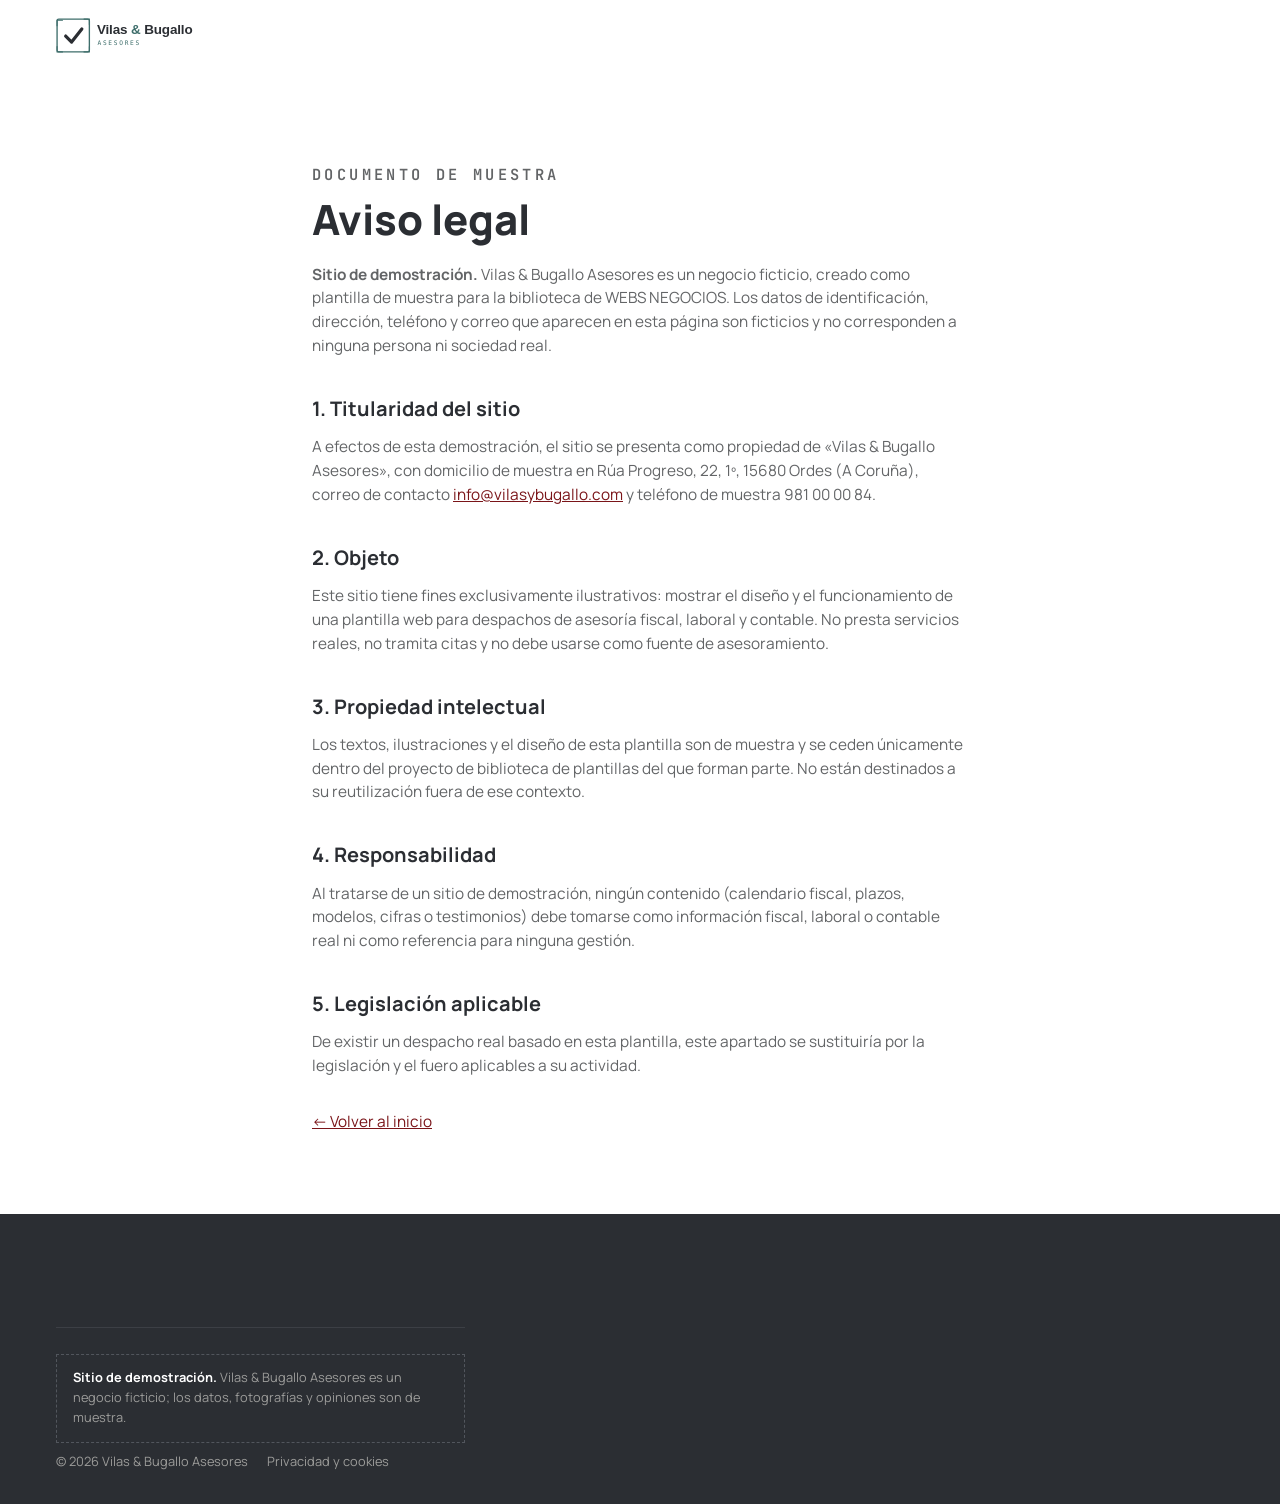
<file: aviso-legal.html>
<!DOCTYPE html>
<!-- Sitio de demostración. Vilas & Bugallo Asesores es un negocio ficticio. -->
<html lang="es">
<head>
<meta charset="UTF-8">
<meta name="viewport" content="width=device-width, initial-scale=1">
<title>Aviso legal — Vilas & Bugallo Asesores</title>
<meta name="robots" content="noindex, nofollow">
<link rel="icon" href="assets/img/favicon.svg" type="image/svg+xml">
<link rel="stylesheet" href="css/style.css">
</head>
<body>
<header class="cabecera">
  <div class="contenedor">
    <a href="index.html" class="marca"><img src="assets/img/logo.svg" width="342" height="66" alt="Vilas & Bugallo Asesores"></a>
  </div>
</header>
<main class="legal-main">
  <div class="contenedor">
    <p class="etiqueta-mono">Documento de muestra</p>
    <h1>Aviso legal</h1>
    <p><strong>Sitio de demostración.</strong> Vilas &amp; Bugallo Asesores es un negocio ficticio, creado como plantilla de muestra para la biblioteca de WEBS NEGOCIOS. Los datos de identificación, dirección, teléfono y correo que aparecen en esta página son ficticios y no corresponden a ninguna persona ni sociedad real.</p>

    <h2>1. Titularidad del sitio</h2>
    <p>A efectos de esta demostración, el sitio se presenta como propiedad de «Vilas &amp; Bugallo Asesores», con domicilio de muestra en Rúa Progreso, 22, 1º, 15680 Ordes (A Coruña), correo de contacto <a href="mailto:info@vilasybugallo.com">info@vilasybugallo.com</a> y teléfono de muestra 981 00 00 84.</p>

    <h2>2. Objeto</h2>
    <p>Este sitio tiene fines exclusivamente ilustrativos: mostrar el diseño y el funcionamiento de una plantilla web para despachos de asesoría fiscal, laboral y contable. No presta servicios reales, no tramita citas y no debe usarse como fuente de asesoramiento.</p>

    <h2>3. Propiedad intelectual</h2>
    <p>Los textos, ilustraciones y el diseño de esta plantilla son de muestra y se ceden únicamente dentro del proyecto de biblioteca de plantillas del que forman parte. No están destinados a su reutilización fuera de ese contexto.</p>

    <h2>4. Responsabilidad</h2>
    <p>Al tratarse de un sitio de demostración, ningún contenido (calendario fiscal, plazos, modelos, cifras o testimonios) debe tomarse como información fiscal, laboral o contable real ni como referencia para ninguna gestión.</p>

    <h2>5. Legislación aplicable</h2>
    <p>De existir un despacho real basado en esta plantilla, este apartado se sustituiría por la legislación y el fuero aplicables a su actividad.</p>

    <p style="margin-top:2rem;"><a href="index.html">← Volver al inicio</a></p>
  </div>
</main>
<footer class="pie">
  <div class="contenedor">
    <div class="pie-legal" style="width:100%;">
      <div class="pie-demo"><strong>Sitio de demostración.</strong> Vilas &amp; Bugallo Asesores es un negocio ficticio; los datos, fotografías y opiniones son de muestra.</div>
      <div class="pie-enlaces-legales">
        <span>© <span data-anio>2026</span> Vilas &amp; Bugallo Asesores</span>
        <a href="privacidad.html">Privacidad y cookies</a>
      </div>
    </div>
  </div>
</footer>
<script>document.querySelectorAll('[data-anio]').forEach(function(e){e.textContent=new Date().getFullYear();});</script>
</body>
</html>
</file>
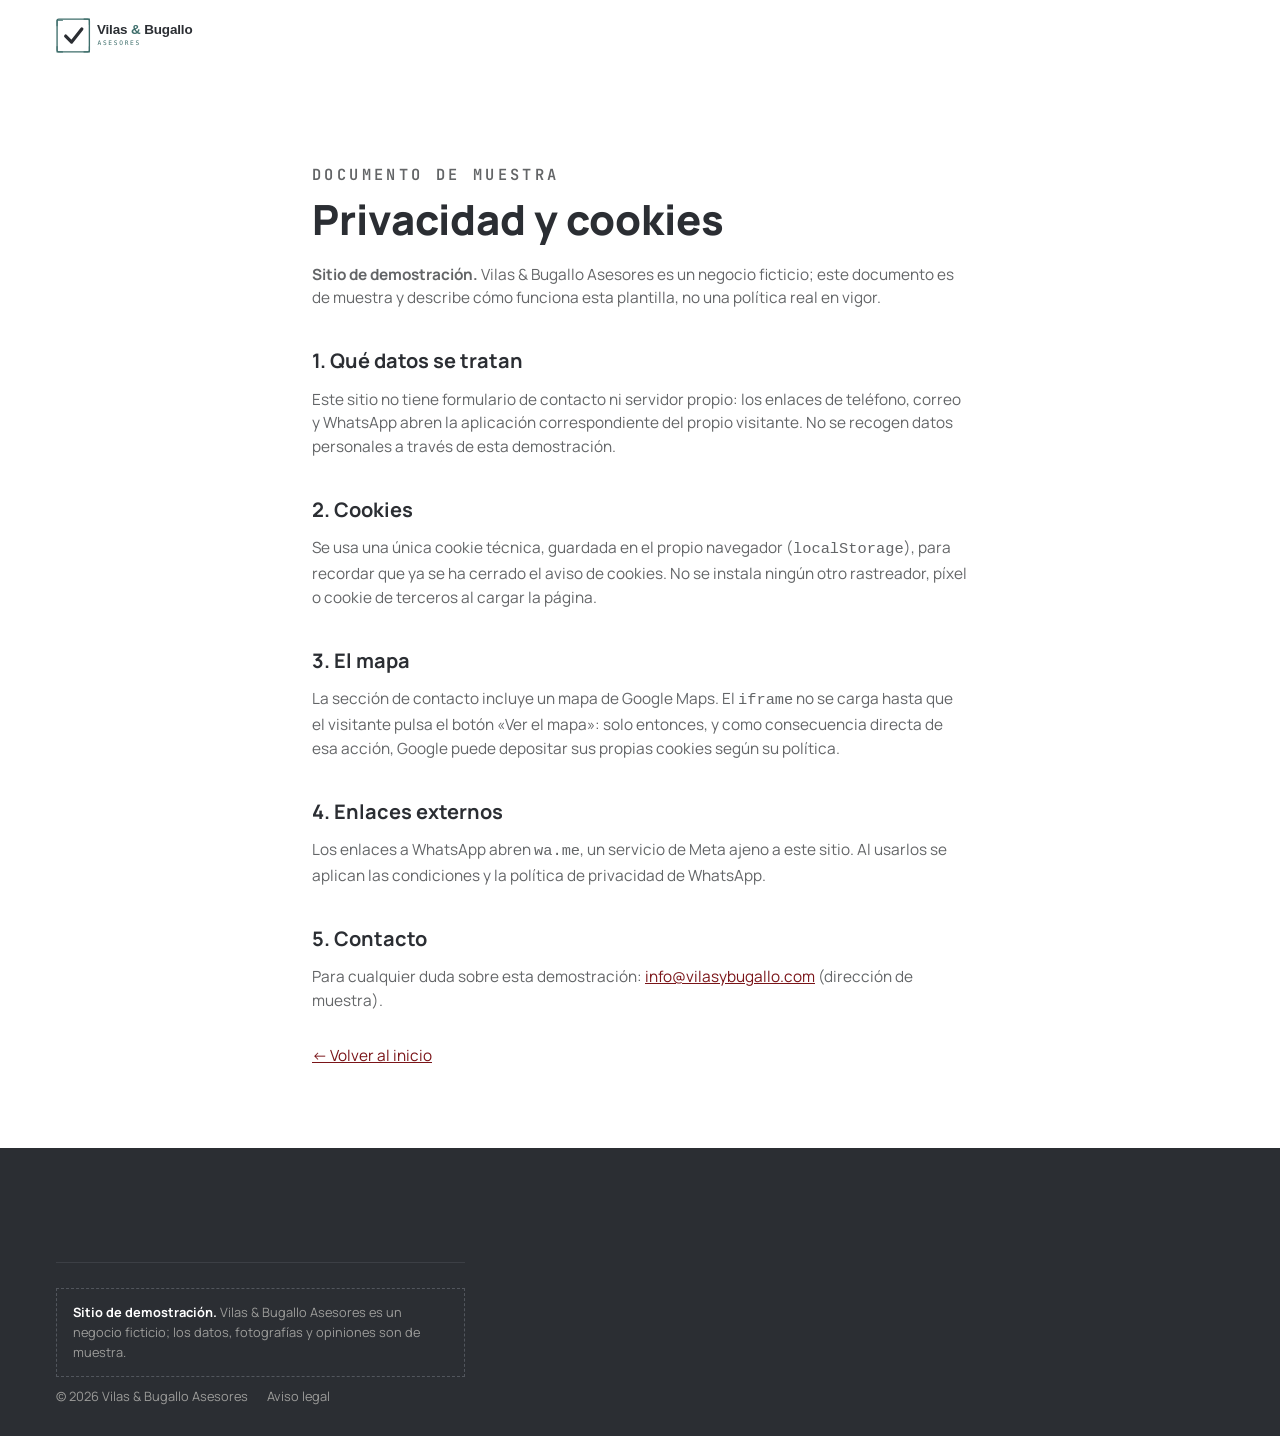
<file: privacidad.html>
<!DOCTYPE html>
<!-- Sitio de demostración. Vilas & Bugallo Asesores es un negocio ficticio. -->
<html lang="es">
<head>
<meta charset="UTF-8">
<meta name="viewport" content="width=device-width, initial-scale=1">
<title>Privacidad y cookies — Vilas & Bugallo Asesores</title>
<meta name="robots" content="noindex, nofollow">
<link rel="icon" href="assets/img/favicon.svg" type="image/svg+xml">
<link rel="stylesheet" href="css/style.css">
</head>
<body>
<header class="cabecera">
  <div class="contenedor">
    <a href="index.html" class="marca"><img src="assets/img/logo.svg" width="342" height="66" alt="Vilas & Bugallo Asesores"></a>
  </div>
</header>
<main class="legal-main">
  <div class="contenedor">
    <p class="etiqueta-mono">Documento de muestra</p>
    <h1>Privacidad y cookies</h1>
    <p><strong>Sitio de demostración.</strong> Vilas &amp; Bugallo Asesores es un negocio ficticio; este documento es de muestra y describe cómo funciona esta plantilla, no una política real en vigor.</p>

    <h2>1. Qué datos se tratan</h2>
    <p>Este sitio no tiene formulario de contacto ni servidor propio: los enlaces de teléfono, correo y WhatsApp abren la aplicación correspondiente del propio visitante. No se recogen datos personales a través de esta demostración.</p>

    <h2>2. Cookies</h2>
    <p>Se usa una única cookie técnica, guardada en el propio navegador (<code>localStorage</code>), para recordar que ya se ha cerrado el aviso de cookies. No se instala ningún otro rastreador, píxel o cookie de terceros al cargar la página.</p>

    <h2>3. El mapa</h2>
    <p>La sección de contacto incluye un mapa de Google Maps. El <code>iframe</code> no se carga hasta que el visitante pulsa el botón «Ver el mapa»: solo entonces, y como consecuencia directa de esa acción, Google puede depositar sus propias cookies según su política.</p>

    <h2>4. Enlaces externos</h2>
    <p>Los enlaces a WhatsApp abren <code>wa.me</code>, un servicio de Meta ajeno a este sitio. Al usarlos se aplican las condiciones y la política de privacidad de WhatsApp.</p>

    <h2>5. Contacto</h2>
    <p>Para cualquier duda sobre esta demostración: <a href="mailto:info@vilasybugallo.com">info@vilasybugallo.com</a> (dirección de muestra).</p>

    <p style="margin-top:2rem;"><a href="index.html">← Volver al inicio</a></p>
  </div>
</main>
<footer class="pie">
  <div class="contenedor">
    <div class="pie-legal" style="width:100%;">
      <div class="pie-demo"><strong>Sitio de demostración.</strong> Vilas &amp; Bugallo Asesores es un negocio ficticio; los datos, fotografías y opiniones son de muestra.</div>
      <div class="pie-enlaces-legales">
        <span>© <span data-anio>2026</span> Vilas &amp; Bugallo Asesores</span>
        <a href="aviso-legal.html">Aviso legal</a>
      </div>
    </div>
  </div>
</footer>
<script>document.querySelectorAll('[data-anio]').forEach(function(e){e.textContent=new Date().getFullYear();});</script>
</body>
</html>
</file>
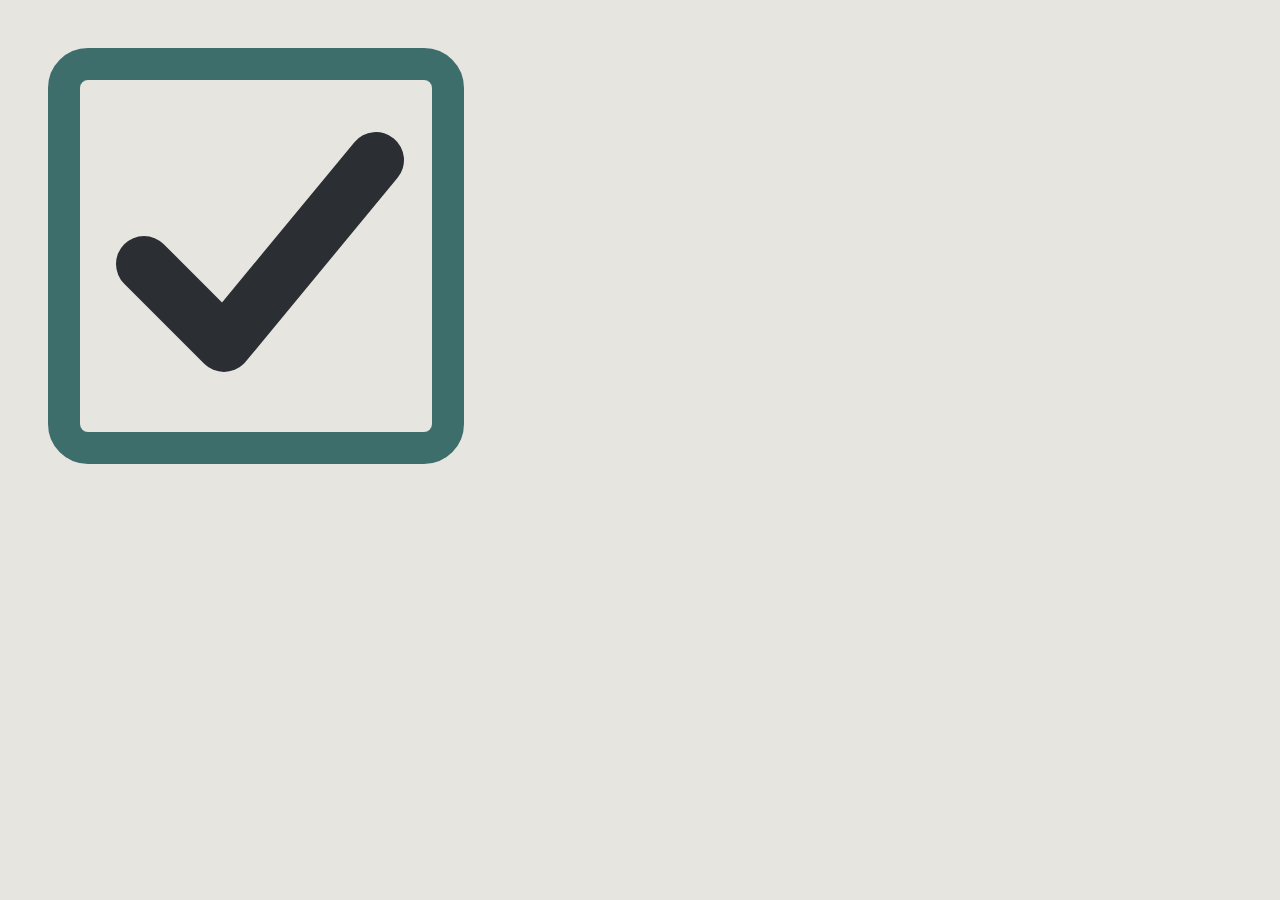
<file: scripts/icon-template.html>
<!DOCTYPE html>
<html><head><meta charset="UTF-8"><style>
  html,body{margin:0;padding:0;width:512px;height:512px;background:#E7E5DF;}
  svg{width:512px;height:512px;display:block;}
</style></head>
<body>
<svg viewBox="0 0 64 64" xmlns="http://www.w3.org/2000/svg">
  <rect width="64" height="64" rx="10" fill="#E7E5DF"/>
  <rect x="8" y="8" width="48" height="48" rx="3" fill="none" stroke="#3E6E6B" stroke-width="4"/>
  <path d="M18 33 L28 43 L47 20" fill="none" stroke="#2B2E33" stroke-width="7" stroke-linecap="round" stroke-linejoin="round"/>
</svg>
</body></html>
</file>
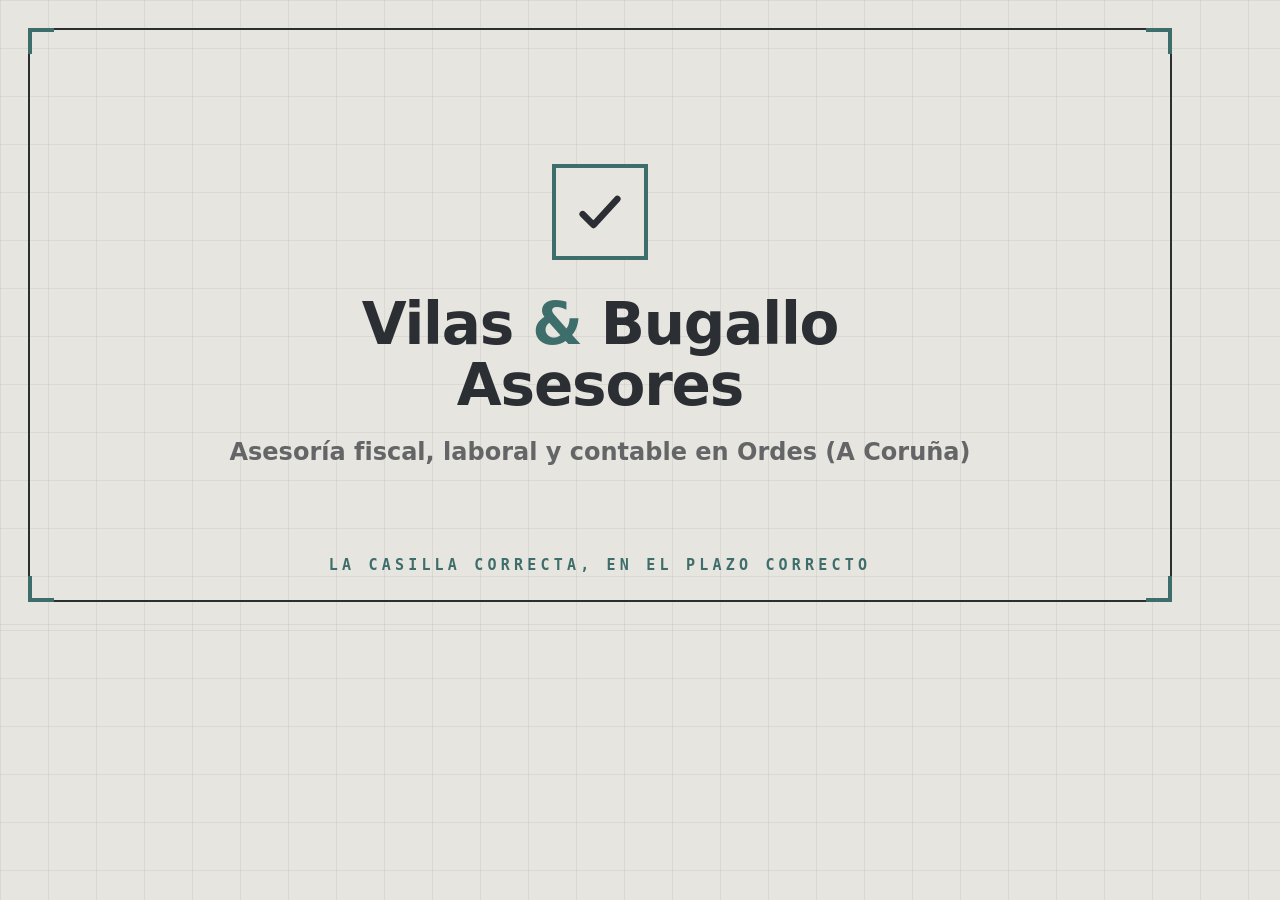
<file: scripts/og-template.html>
<!DOCTYPE html>
<html lang="es">
<head>
<meta charset="UTF-8">
<style>
  @font-face { font-family: 'Manrope'; src: local('Manrope'); }
  * { margin:0; padding:0; box-sizing:border-box; }
  html,body { width:1200px; height:630px; overflow:hidden; }
  body {
    font-family: 'Manrope', system-ui, sans-serif;
    background: #E7E5DF;
    background-image:
      repeating-linear-gradient(to right, rgba(43,46,51,0.07) 0 1px, transparent 1px 48px),
      repeating-linear-gradient(to bottom, rgba(43,46,51,0.07) 0 1px, transparent 1px 48px);
    position: relative;
  }
  .marco { position:absolute; inset: 28px; border: 2px solid #2B2E33; }
  .reg { position:absolute; width:26px; height:26px; }
  .reg.tl { top:28px; left:28px; border-top:4px solid #3E6E6B; border-left:4px solid #3E6E6B; }
  .reg.tr { top:28px; right:28px; border-top:4px solid #3E6E6B; border-right:4px solid #3E6E6B; }
  .reg.bl { bottom:28px; left:28px; border-bottom:4px solid #3E6E6B; border-left:4px solid #3E6E6B; }
  .reg.br { bottom:28px; right:28px; border-bottom:4px solid #3E6E6B; border-right:4px solid #3E6E6B; }
  .contenido { position:absolute; inset:0; display:flex; flex-direction:column; align-items:center; justify-content:center; text-align:center; padding: 0 120px; }
  .icono { width:96px; height:96px; border:4px solid #3E6E6B; display:flex; align-items:center; justify-content:center; margin-bottom: 34px; background:#E7E5DF; }
  .icono svg { width: 52px; height:52px; }
  h1 { font-size: 58px; font-weight: 800; color:#2B2E33; letter-spacing:-0.02em; line-height:1.05; }
  h1 em { color:#3E6E6B; font-style:normal; }
  p { margin-top: 22px; font-size: 24px; color:#636567; font-weight:600; }
  .mono { position:absolute; bottom:56px; left:0; right:0; text-align:center; font-family: 'JetBrains Mono', monospace; font-size:15px; letter-spacing:0.28em; text-transform:uppercase; color:#3E6E6B; font-weight:600; }
</style>
</head>
<body>
  <div class="marco"></div>
  <div class="reg tl"></div><div class="reg tr"></div><div class="reg bl"></div><div class="reg br"></div>
  <div class="contenido">
    <div class="icono">
      <svg viewBox="0 0 24 24" fill="none"><path d="M4 13l5 5L20 6" stroke="#2B2E33" stroke-width="3" stroke-linecap="round" stroke-linejoin="round"/></svg>
    </div>
    <h1>Vilas <em>&amp;</em> Bugallo<br>Asesores</h1>
    <p>Asesoría fiscal, laboral y contable en Ordes (A Coruña)</p>
  </div>
  <div class="mono">La casilla correcta, en el plazo correcto</div>
</body>
</html>
</file>
<file: css/style.css>
/* ==========================================================================
   Vilas & Bugallo Asesores · «Casillas»
   --------------------------------------------------------------------------
   La rejilla de un formulario tributario como sistema de diseño: recuadros
   finos, casillas numeradas, cifras en monoespaciada tabular. Sin rojo ni
   ámbar: gris papel, grafito y un único acento en petróleo.
   Contraste calculado con scripts/contrast.js, nunca a ojo. Ningún texto se
   apaga con opacity: cada apagado es un token de color con su contraste
   comprobado (ver comentarios junto a cada token).
   ========================================================================== */

@import url('https://fonts.googleapis.com/css2?family=Manrope:wght@400;500;600;700;800&family=JetBrains+Mono:wght@400;500;600;700&display=swap');

:root {
  /* paleta ------------------------------------------------------------- */
  /* --papel/--papel-panel: DEMOSTRACIÓN — puestos temporalmente al papel
     blanco real de Dourado & Fernández (#FFFFFF), no solo su rojo, para que
     el envío comparativo enseñe una vista fiel de "tu web con tus colores
     exactos" y no el acento de Dourado sobre un gris que no es el suyo. El
     papel gris nativo de esta plantilla sigue disponible en Original, Añil
     y Siena (ver bloque "Control de paleta" más abajo). Contraste
     recalculado con scripts/contrast.js contra el blanco real (no se asume
     que mejore solo por ser más claro). */
  --papel: #FFFFFF;
  --papel-panel: #F2F0EA;      /* gris cálido casi blanco, un paso por debajo del papel, para paneles */
  --grafito: #2B2E33;
  --grafito-panel: #23262B;    /* un paso más oscuro que grafito, para fondos oscuros */
  /* --petroleo/--petroleo-oscuro: DEMOSTRACIÓN — valor por defecto puesto
     temporalmente al rojo real de Dourado & Fernández (oro/oro-tinta de su
     propia plantilla) para el envío comparativo de las 7 plantillas de
     asesoría/gestoría: así el cliente compara ESTRUCTURA, no color, porque
     las 7 llegan ya en "su" rojo. El petróleo nativo de esta plantilla no
     desaparece: sigue disponible como opción "Original" (ver bloque
     "Control de paleta" más abajo). Contraste recalculado con
     scripts/contrast.js para estos hexadecimales concretos (no se asume
     que el ratio de Dourado se herede solo por ser un rojo parecido):
     blanco sobre --petroleo = 7.54:1, --petroleo-oscuro sobre papel = 8.59:1. */
  --petroleo: #9C2A2E;
  --petroleo-oscuro: #7A1418;  /* como texto sobre papel: 8.59:1 (ver contrast.js) */
  --blanco: #FFFFFF;

  /* texto: cada apagado lleva su contraste medido con contrast.js -------
     Los ratios de abajo son los del papel blanco de Teja (bare :root, el
     que se ve en frío); sobre el papel gris nativo de Original/Añil/Siena
     son algo más bajos pero siguen pasando (10.82:1 / 4.65:1 / 8.59:1, ver
     comentarios previos a la demostración y scripts/contrast.js). */
  --texto: var(--grafito);                 /* 13.62:1 sobre papel blanco (10.82:1 en Original/Añil/Siena) */
  --texto-apagado: #636567;                /* 5.85:1 sobre papel blanco (4.65:1 en Original/Añil/Siena) */
  --texto-sobre-petroleo: var(--blanco);   /* 7.54:1 sobre petroleo (Dourado) */
  --texto-sobre-grafito: var(--papel);     /* 13.62:1 sobre grafito (10.82:1 en Original/Añil/Siena) */
  --texto-apagado-sobre-grafito: #9C9C9A;  /* 4.95:1 sobre grafito */
  --texto-acento: var(--petroleo-oscuro);  /* petróleo como TEXTO (no como marca): 10.82:1 sobre papel blanco (8.59:1 en Original/Añil/Siena) */

  --borde: #B9B6AC;
  --borde-fuerte: var(--grafito);

  /* tipografía ----------------------------------------------------------- */
  --f-manrope: 'Manrope', system-ui, sans-serif;
  --f-mono: 'JetBrains Mono', ui-monospace, 'Courier New', monospace;

  /* estructura ------------------------------------------------------------ */
  --nav-h: 4.5rem;
  --margen-lateral: 1.9rem;   /* ancho de la franja "margen de formulario" */
  --radio: 2px;
  --max: 78rem;
  --cookie-h: 0px; /* alto real del aviso de cookies mientras está abierto: lo
                       fija js/main.js para que el mando de paleta no quede tapado */

  color-scheme: light;
}

/* -------------------------- Control de paleta --------------------------
   BLOQUE DE DEMOSTRACIÓN: se borra entero al entregar la web ya como
   oficial (ver README, "El control de paleta"). Solo cambia el color de
   marca — el papel, el grafito y el texto son los mismos en las cuatro, y
   el logo real no cambia de color con el mando. Contraste comprobado con
   scripts/contrast.js para cada hexadecimal concreto (nunca asumido por
   parecido): blanco sobre el color de relleno ≥5.76:1, y la variante
   oscura como texto sobre papel ≥6.74:1 (--texto-acento toma la variante
   oscura por var(), así que sigue el cambio de paleta sola).

   El bare :root de arriba ya NO es el petróleo nativo de esta plantilla:
   es el rojo real de Dourado & Fernández, puesto como valor por defecto
   para el envío comparativo de las 7 plantillas de asesoría/gestoría (ver
   nota junto a --petroleo en :root). El petróleo nativo se recupera con
   la clase .paleta-original de aquí abajo.

   --papel/--papel-panel también son ahora una DEMOSTRACIÓN puesta al papel
   blanco de Dourado en el :root bare (ver nota junto a --papel de arriba).
   Original, Añil y Siena no son Dourado, así que las tres devuelven el
   papel gris nativo de esta plantilla: solo Teja (el bare :root) enseña el
   papel de Dourado, no las variantes de acento alternativo. */
html.paleta-original,
html.paleta-anil,
html.paleta-siena {
  --papel: #E7E5DF;
  --papel-panel: #DEDCD5;      /* papel nativo de esta plantilla, el mismo de antes de la demostración */
}
html.paleta-original {
  --petroleo: #3E6E6B; --petroleo-oscuro: #2F5350;  /* petróleo nativo de esta plantilla:
    blanco/petroleo 5.76:1, petroleo-oscuro/papel 6.74:1 (ver contrast.js) */
}
html.paleta-anil {
  --petroleo: #2C4A76; --petroleo-oscuro: #1F3554;
}
html.paleta-siena {
  --petroleo: #8A4A28; --petroleo-oscuro: #6B3A1F;
}

/* ==========================================================================
   Reset mínimo
   ========================================================================== */
*, *::before, *::after { box-sizing: border-box; }
html { overflow-x: clip; scroll-behavior: auto; }
html, body { margin: 0; padding: 0; }
body {
  background: var(--papel);
  color: var(--texto);
  font-family: var(--f-manrope);
  font-size: 16px;
  line-height: 1.55;
  -webkit-font-smoothing: antialiased;
  overflow-x: clip;
}
img { max-width: 100%; display: block; }
a { color: inherit; text-decoration: none; }
button { font: inherit; color: inherit; background: none; border: 0; cursor: pointer; }
ul, ol { margin: 0; padding: 0; list-style: none; }
h1, h2, h3, h4, p { margin: 0; }
table { border-collapse: collapse; width: 100%; }
:focus-visible { outline: 3px solid var(--petroleo); outline-offset: 2px; }

.tab-nums { font-variant-numeric: tabular-nums; }

.solo-sr {
  position: absolute; width: 1px; height: 1px; padding: 0; margin: -1px;
  overflow: hidden; clip: rect(0,0,0,0); white-space: nowrap; border: 0;
}

.contenedor {
  max-width: var(--max);
  margin: 0 auto;
  padding-inline: clamp(1.25rem, 4vw, 2.5rem);
}

section { padding-block: clamp(4rem, 9vw, 8rem); position: relative; }

/* fondo de rejilla muy tenue, como el papel cuadriculado de un formulario */
.fondo-rejilla {
  background-image:
    repeating-linear-gradient(to right, rgba(43,46,51,0.055) 0 1px, transparent 1px 48px),
    repeating-linear-gradient(to bottom, rgba(43,46,51,0.055) 0 1px, transparent 1px 48px);
}

.etiqueta-mono {
  font-family: var(--f-mono);
  font-weight: 600;
  font-size: 0.78rem;
  letter-spacing: 0.22em;
  text-transform: uppercase;
  color: var(--texto-acento);
}

.titulo-seccion {
  font-size: clamp(1.9rem, 4.4vw, 3.1rem);
  font-weight: 800;
  letter-spacing: -0.02em;
  line-height: 1.08;
  color: var(--texto);
  margin-top: 0.6rem;
}
.titulo-seccion em { color: var(--texto-acento); font-style: normal; }

.parrafo-intro {
  font-size: clamp(1rem, 1.6vw, 1.15rem);
  color: var(--texto-apagado);
  max-width: 42rem;
  margin-top: 1.1rem;
}

/* ==========================================================================
   Casilla: la unidad visual de toda la web
   ========================================================================== */
.casilla {
  position: relative;
  border: 1.5px solid var(--borde);
  background: var(--papel);
  padding: 1.6rem;
}
.casilla-num {
  position: absolute;
  top: -0.72rem;
  left: 1rem;
  background: var(--papel);
  padding-inline: 0.4rem;
  font-family: var(--f-mono);
  font-weight: 700;
  font-size: 0.85rem;
  color: var(--texto-acento);
}
/* la marca de registro: cuatro escuadras en las esquinas, como en un
   formulario escaneado; se dibujan con gradientes, cero peticiones */
.casilla-registro::before,
.casilla-registro::after {
  content: "";
  position: absolute;
  width: 11px; height: 11px;
  pointer-events: none;
}
.casilla-registro::before {
  top: -1px; left: -1px;
  border-top: 2px solid var(--petroleo);
  border-left: 2px solid var(--petroleo);
}
.casilla-registro::after {
  bottom: -1px; right: -1px;
  border-bottom: 2px solid var(--petroleo);
  border-right: 2px solid var(--petroleo);
}

/* estado "rellena": lo activa un IntersectionObserver, funciona sin GSAP */
.casilla-marcable {
  border-color: var(--borde);
  transition: border-color 0.55s ease, background-color 0.55s ease;
}
.casilla-marcable .casilla-check {
  position: absolute;
  top: 1.1rem; right: 1.1rem;
  width: 1.6rem; height: 1.6rem;
}
.casilla-marcable .casilla-check path {
  fill: none;
  stroke: var(--petroleo);
  stroke-width: 3;
  stroke-linecap: round;
  stroke-linejoin: round;
  stroke-dasharray: 34;
  stroke-dashoffset: 34;
  transition: stroke-dashoffset 0.5s ease 0.15s;
}
.casilla-marcable.esta-rellena {
  border-color: var(--petroleo);
  background: color-mix(in srgb, var(--petroleo) 6%, var(--papel));
}
.casilla-marcable.esta-rellena .casilla-check path {
  stroke-dashoffset: 0;
}

/* ==========================================================================
   Barra de progreso lateral: el margen impreso del formulario
   ========================================================================== */
.margen-progreso {
  position: fixed;
  top: 0; left: 0; bottom: 0;
  width: var(--margen-lateral);
  z-index: 60;
  border-right: 1px solid var(--borde);
  background: var(--papel-panel);
  display: none;
}
html.has-motion .margen-progreso { display: block; }
.margen-progreso-pista {
  position: absolute;
  inset: 0;
  background-image: repeating-linear-gradient(to bottom, var(--borde) 0 1px, transparent 1px 5.6%);
}
.margen-progreso-relleno {
  position: absolute;
  left: 0; right: 0; bottom: 0;
  height: 0%;
  background: var(--petroleo);
  transform-origin: bottom;
}
.margen-progreso-texto {
  position: absolute;
  bottom: 0.9rem; left: 50%;
  transform: translateX(-50%) rotate(-90deg);
  transform-origin: center;
  white-space: nowrap;
  font-family: var(--f-mono);
  font-size: 0.62rem;
  letter-spacing: 0.24em;
  color: var(--texto-apagado);
}
@media (max-width: 760px) { .margen-progreso { width: 10px; } .margen-progreso-texto { display: none; } }

/* deja hueco a la franja en el resto del contenido */
html.has-motion body { padding-left: var(--margen-lateral); }
@media (max-width: 760px) { html.has-motion body { padding-left: 10px; } }

/* ==========================================================================
   Cabecera
   ========================================================================== */
.cabecera {
  position: sticky; top: 0; z-index: 50;
  height: var(--nav-h);
  display: flex; align-items: center;
  background: color-mix(in srgb, var(--papel) 92%, transparent);
  backdrop-filter: blur(8px);
  border-bottom: 1px solid transparent;
  transition: border-color 0.3s ease, box-shadow 0.3s ease;
}
.cabecera.is-scrolled { border-bottom-color: var(--borde); box-shadow: 0 8px 24px -20px rgba(43,46,51,0.4); }
.cabecera .contenedor { display: flex; align-items: center; justify-content: space-between; width: 100%; }
.marca { display: flex; align-items: center; }
.marca img { height: 2.15rem; width: auto; }
.nav { display: none; }
.nav ul { display: flex; gap: 1.9rem; align-items: center; }
.nav a {
  font-size: 0.92rem; font-weight: 600; color: var(--texto-apagado);
  position: relative; padding-block: 0.3rem;
}
.nav a::after {
  content: ""; position: absolute; left: 0; right: 100%; bottom: 0; height: 2px;
  background: var(--petroleo); transition: right 0.3s ease;
}
.nav a:hover, .nav a.is-active { color: var(--texto); }
.nav a:hover::after, .nav a.is-active::after { right: 0; }

.cabecera-acciones { display: flex; align-items: center; gap: 0.9rem; }
.boton {
  display: inline-flex; align-items: center; gap: 0.55rem;
  padding: 0.75rem 1.3rem;
  font-weight: 700; font-size: 0.92rem;
  border: 1.5px solid var(--borde-fuerte);
  position: relative;
}
.boton-primario { background: var(--petroleo); border-color: var(--petroleo); color: var(--texto-sobre-petroleo); }
.boton-primario:hover { background: var(--petroleo-oscuro); border-color: var(--petroleo-oscuro); }
.boton-fantasma { background: transparent; color: var(--texto); }
.boton-fantasma:hover { background: var(--grafito); color: var(--texto-sobre-grafito); }
.boton-cabecera { display: none; }

.nav-toggle {
  width: 2.6rem; height: 2.6rem;
  display: grid; place-items: center;
  border: 1.5px solid var(--borde-fuerte);
}
.nav-toggle span, .nav-toggle span::before, .nav-toggle span::after {
  content: ""; display: block; width: 1.15rem; height: 2px; background: var(--texto);
  position: relative; transition: transform 0.25s ease, opacity 0.25s ease;
}
.nav-toggle span::before { position: absolute; top: -6px; }
.nav-toggle span::after { position: absolute; top: 6px; }
.nav-toggle[aria-expanded="true"] span { background: transparent; }
.nav-toggle[aria-expanded="true"] span::before { transform: translateY(6px) rotate(45deg); }
.nav-toggle[aria-expanded="true"] span::after { transform: translateY(-6px) rotate(-45deg); }

.nav-movil {
  position: fixed; inset: var(--nav-h) 0 0 0; z-index: 55;
  background: var(--papel);
  padding: 2rem clamp(1.25rem, 6vw, 3rem);
  overflow-y: auto;
}
.nav-movil ul { display: flex; flex-direction: column; gap: 0.2rem; }
.nav-movil a {
  display: flex; align-items: center; gap: 0.8rem;
  padding: 1.1rem 0; font-size: 1.4rem; font-weight: 700;
  border-bottom: 1px solid var(--borde);
}
.nav-movil a span { font-family: var(--f-mono); font-size: 0.9rem; color: var(--texto-acento); }
.nav-movil .boton { margin-top: 1.6rem; width: 100%; justify-content: center; }

@media (min-width: 960px) {
  .nav { display: block; }
  .boton-cabecera { display: inline-flex; }
  .nav-toggle, .nav-movil { display: none; }
}

/* ==========================================================================
   Cortina de entrada
   --------------------------------------------------------------------------
   Gesto propio de «Casillas»: una rejilla de casillas vacías se marca de
   golpe (X encadenadas en oleada) y, en cuanto termina, el bloque entero se
   retira con un barrido — como quien completa un impreso y lo aparta.
   ========================================================================== */
[data-cortina] {
  position: fixed; inset: 0; z-index: 200;
  background: var(--papel);
  display: grid; place-items: center;
}
.cortina-rejilla {
  display: grid;
  grid-template-columns: repeat(8, 1fr);
  gap: clamp(6px, 1.4vw, 14px);
  width: min(78vw, 620px);
}
.cortina-casilla {
  aspect-ratio: 1;
  border: 1.5px solid var(--borde);
  position: relative;
}
.cortina-casilla svg { position: absolute; inset: 0; width: 100%; height: 100%; padding: 22%; }
.cortina-casilla path {
  fill: none; stroke: var(--petroleo); stroke-width: 4;
  stroke-linecap: round;
  stroke-dasharray: 40; stroke-dashoffset: 40;
}
.cortina-marca {
  position: absolute;
  bottom: clamp(1.5rem, 6vh, 3rem); left: 50%; transform: translateX(-50%);
  text-align: center;
}
.cortina-marca-nombre {
  font-weight: 800; font-size: clamp(1.1rem, 2.4vw, 1.5rem);
  letter-spacing: -0.01em; color: var(--texto); opacity: 0;
}
.cortina-marca-sub {
  margin-top: 0.4rem;
  font-family: var(--f-mono); font-size: 0.72rem; letter-spacing: 0.3em;
  text-transform: uppercase; color: var(--texto-acento); opacity: 0;
}
.cortina-barrido {
  position: absolute; inset: 0; background: var(--grafito);
  transform: scaleX(0); transform-origin: left;
}
/* si no hay JS (o falla la carga de GSAP) el html.has-motion nunca se
   activa y la cortina no lleva estos estilos: por eso [hidden] basta para
   retirarla por defecto y solo el JS decide taparla mientras se resuelve */
[data-cortina] { display: none; }
html.cortina-puesta [data-cortina] { display: grid; }

/* ==========================================================================
   Portada
   ========================================================================== */
.portada {
  min-height: calc(100svh - var(--nav-h));
  display: flex; align-items: center;
  padding-block: clamp(3rem, 8vw, 5rem);
}
.portada .contenedor { display: grid; gap: clamp(2.5rem, 5vw, 4rem); grid-template-columns: 1fr; align-items: center; }
@media (min-width: 1080px) { .portada .contenedor { grid-template-columns: 1.05fr 0.95fr; } }

.portada-kicker { display: flex; align-items: center; gap: 0.7rem; }
.portada-kicker .punto { width: 8px; height: 8px; background: var(--petroleo); border-radius: 50%; }

.portada-titulo {
  margin-top: 1rem;
  font-size: clamp(2.5rem, 6.4vw, 4.6rem);
  font-weight: 800; letter-spacing: -0.03em; line-height: 0.99;
}
.portada-titulo em { color: var(--texto-acento); font-style: normal; }

/* char-reveal: el estado "vacío" vive en CSS bajo has-motion; JS anima yPercent
   a 0 y también fija y:0 (GSAP lee el translate3d del CSS como px, no %) */
html.has-motion .split-word { overflow: hidden; display: inline-block; white-space: nowrap; vertical-align: top; }
html.has-motion .split-char { display: inline-block; transform: translate3d(0,115%,0); }

.portada-texto { margin-top: 1.4rem; font-size: 1.12rem; color: var(--texto-apagado); max-width: 34rem; }
.portada-acciones { margin-top: 2.1rem; display: flex; flex-wrap: wrap; gap: 1rem; }
.portada-cifras { margin-top: 2.6rem; display: flex; gap: clamp(1.6rem, 4vw, 2.6rem); flex-wrap: wrap; }
.portada-cifra-num {
  font-family: var(--f-mono); font-weight: 700;
  font-size: clamp(1.5rem, 3vw, 2.1rem); color: var(--texto);
}
.portada-cifra-etq { font-size: 0.82rem; color: var(--texto-apagado); margin-top: 0.15rem; }

/* --- el impreso de la portada: casillas que se marcan solas al cargar --- */
.portada-impreso {
  border: 1.5px solid var(--borde-fuerte);
  background: var(--papel-panel);
  padding: 1.5rem;
  position: relative;
}
.portada-impreso-cab {
  display: flex; justify-content: space-between; align-items: baseline;
  border-bottom: 1px dashed var(--borde);
  padding-bottom: 0.9rem; margin-bottom: 1rem;
  font-family: var(--f-mono); font-size: 0.7rem; letter-spacing: 0.14em;
  color: var(--texto-apagado); text-transform: uppercase;
}
.impreso-filas { display: flex; flex-direction: column; gap: 0.6rem; }
.impreso-fila { display: grid; grid-template-columns: 1fr auto; align-items: center; gap: 0.8rem; }
.impreso-fila-etq { font-size: 0.86rem; color: var(--texto-apagado); }
.impreso-casillas { display: flex; gap: 0.4rem; }
.impreso-casilla {
  width: 2.1rem; height: 2.1rem;
  border: 1.5px solid var(--borde-fuerte);
  display: grid; place-items: center;
  font-family: var(--f-mono); font-weight: 700; font-size: 0.95rem;
  background: var(--papel);
  position: relative;
  overflow: hidden;
}
.impreso-casilla span { opacity: 0; transform: translateY(4px); transition: opacity 0.3s ease, transform 0.3s ease; }
.impreso-casilla.esta-rellena { background: var(--petroleo); color: var(--texto-sobre-petroleo); border-color: var(--petroleo); }
.impreso-casilla.esta-rellena span { opacity: 1; transform: translateY(0); }

/* ==========================================================================
   Servicios: rejilla de casillas numeradas
   ========================================================================== */
.servicios-rejilla {
  margin-top: clamp(2.4rem, 5vw, 3.4rem);
  display: grid; gap: 1.4rem;
  grid-template-columns: 1fr;
}
@media (min-width: 720px) { .servicios-rejilla { grid-template-columns: repeat(2, 1fr); } }

.servicio {
  padding-top: 2rem;
}
.servicio-icono { width: 2.4rem; height: 2.4rem; color: var(--petroleo); }
.servicio-titulo { margin-top: 1rem; font-size: 1.35rem; font-weight: 800; letter-spacing: -0.01em; }
.servicio-texto { margin-top: 0.6rem; color: var(--texto-apagado); font-size: 0.98rem; }
.servicio-lista { margin-top: 1.1rem; display: flex; flex-wrap: wrap; gap: 0.5rem; }
.servicio-lista li {
  font-family: var(--f-mono); font-size: 0.72rem; letter-spacing: 0.03em;
  border: 1px solid var(--borde); padding: 0.3rem 0.55rem; color: var(--texto-apagado);
}

/* ==========================================================================
   Confianza: la reseña grande en su propia casilla, con contador
   ========================================================================== */
.confianza { }
.confianza-caja {
  margin-top: clamp(2.4rem, 5vw, 3.4rem);
  display: grid; gap: 0; grid-template-columns: 1fr;
  border: 1.5px solid var(--borde-fuerte);
}
@media (min-width: 900px) { .confianza-caja { grid-template-columns: 0.85fr 1.15fr; } }

.confianza-resumen {
  padding: clamp(1.8rem, 3.4vw, 2.6rem);
  background: var(--grafito); color: var(--texto-sobre-grafito);
  display: flex; flex-direction: column; justify-content: center; gap: 1.4rem;
}
.confianza-nota { font-family: var(--f-mono); font-weight: 700; font-size: clamp(3rem, 7vw, 4.2rem); line-height: 1; }
.confianza-nota small { font-size: 1.6rem; color: var(--texto-apagado-sobre-grafito); }
.confianza-estrellas { display: flex; gap: 0.25rem; }
.confianza-estrellas svg { width: 1.3rem; height: 1.3rem; }
.confianza-estrellas .fondo { fill: none; stroke: var(--texto-apagado-sobre-grafito); stroke-width: 1.4; }
.confianza-estrellas .relleno { fill: var(--petroleo); }
.confianza-pie { font-size: 0.85rem; color: var(--texto-apagado-sobre-grafito); max-width: 22rem; }
.confianza-pie strong { color: var(--texto-sobre-grafito); font-family: var(--f-mono); font-variant-numeric: tabular-nums; }

.testimonios { display: grid; grid-template-columns: 1fr; }
@media (min-width: 560px) { .testimonios { grid-template-columns: repeat(2, 1fr); } }
.testimonio {
  padding: 1.6rem clamp(1.3rem, 2.6vw, 1.9rem);
  border-top: 1px solid var(--borde);
  border-left: 1px solid var(--borde);
}
.testimonios .testimonio:nth-child(-n+2) { border-top: none; }
@media (max-width: 559px) { .testimonios .testimonio { border-left: none; } .testimonios .testimonio:first-child { border-top: none; } }
.testimonio blockquote { margin: 0; font-size: 0.97rem; color: var(--texto); }
.testimonio cite { display: block; margin-top: 0.9rem; font-style: normal; font-size: 0.82rem; color: var(--texto-apagado); }
.testimonio cite strong { color: var(--texto); }

/* ==========================================================================
   Calendario fiscal: tabla de casillas
   ========================================================================== */
.calendario-tabla-envoltorio {
  margin-top: clamp(2.2rem, 5vw, 3rem);
  border: 1.5px solid var(--borde-fuerte);
  overflow-x: auto;
}
.calendario-tabla { min-width: 760px; }
.calendario-tabla th, .calendario-tabla td {
  text-align: left;
  padding: 1rem 1.1rem;
  border-bottom: 1px solid var(--borde);
  border-right: 1px solid var(--borde);
  vertical-align: middle;
}
.calendario-tabla th:last-child, .calendario-tabla td:last-child { border-right: none; }
.calendario-tabla thead th {
  background: var(--grafito); color: var(--texto-sobre-grafito);
  font-family: var(--f-mono); font-size: 0.72rem; letter-spacing: 0.14em; text-transform: uppercase;
  font-weight: 600;
}
.calendario-tabla tbody tr:last-child td { border-bottom: none; }
.calendario-tabla tbody tr:hover { background: var(--papel-panel); }
.calendario-mes { font-weight: 700; }
.calendario-modelos { font-family: var(--f-mono); color: var(--texto-acento); font-weight: 600; font-size: 0.9rem; }
.calendario-dias { font-family: var(--f-mono); font-weight: 700; font-variant-numeric: tabular-nums; }
.fila-proxima { position: relative; background: color-mix(in srgb, var(--petroleo) 8%, var(--papel)); }
.fila-proxima td:first-child::before {
  content: ""; position: absolute; left: 0; top: 0; bottom: 0; width: 4px; background: var(--petroleo);
}
.chip-proxima {
  display: inline-block; margin-left: 0.6rem;
  font-family: var(--f-mono); font-size: 0.62rem; letter-spacing: 0.12em;
  padding: 0.15rem 0.4rem; background: var(--petroleo); color: var(--texto-sobre-petroleo);
  vertical-align: middle; text-transform: uppercase;
}
.calendario-nota { margin-top: 1.1rem; font-size: 0.85rem; color: var(--texto-apagado); }

/* ==========================================================================
   Equipo + por qué elegirnos, en una sola sección
   ========================================================================== */
.equipo-envoltorio {
  margin-top: clamp(2.4rem, 5vw, 3.4rem);
  display: grid; gap: clamp(2.4rem, 5vw, 4rem);
  grid-template-columns: 1fr;
}
@media (min-width: 980px) { .equipo-envoltorio { grid-template-columns: 1.1fr 0.9fr; } }

.equipo-personas { display: grid; gap: 1.6rem; grid-template-columns: 1fr; }
@media (min-width: 620px) { .equipo-personas { grid-template-columns: repeat(2, 1fr); } }
.persona-retrato { border: 1.5px solid var(--borde-fuerte); aspect-ratio: 1; overflow: hidden; }
.persona-nombre { margin-top: 1rem; font-weight: 800; font-size: 1.12rem; }
.persona-cargo { font-family: var(--f-mono); font-size: 0.72rem; letter-spacing: 0.1em; text-transform: uppercase; color: var(--texto-acento); margin-top: 0.25rem; }
.persona-bio { margin-top: 0.7rem; font-size: 0.9rem; color: var(--texto-apagado); }

.porque { display: flex; flex-direction: column; }
.porque-item {
  display: grid; grid-template-columns: auto 1fr; gap: 1rem;
  padding-block: 1.15rem;
  border-top: 1px solid var(--borde);
}
.porque-item:last-child { border-bottom: 1px solid var(--borde); }
.porque-num { font-family: var(--f-mono); font-weight: 700; color: var(--texto-acento); font-size: 0.95rem; padding-top: 0.1rem; }
.porque-titulo { font-weight: 700; }
.porque-texto { margin-top: 0.35rem; font-size: 0.88rem; color: var(--texto-apagado); }

/* ==========================================================================
   Contacto + pie
   ========================================================================== */
.contacto-envoltorio {
  margin-top: clamp(2.2rem, 5vw, 3rem);
  display: grid; gap: 1.4rem;
  grid-template-columns: 1fr;
}
@media (min-width: 900px) { .contacto-envoltorio { grid-template-columns: 1.05fr 0.95fr; } }

.ficha-despacho { padding: clamp(1.7rem, 3vw, 2.3rem); }
.ficha-fila { display: grid; grid-template-columns: 7.5rem 1fr; gap: 0.6rem; padding-block: 0.85rem; border-top: 1px dashed var(--borde); }
.ficha-fila:first-child { border-top: none; }
.ficha-fila dt { font-family: var(--f-mono); font-size: 0.68rem; letter-spacing: 0.14em; text-transform: uppercase; color: var(--texto-apagado); }
.ficha-fila dd { margin: 0; font-weight: 600; }
.ficha-fila a:hover { color: var(--texto-acento); text-decoration: underline; }
.ficha-horario td, .ficha-horario th { padding: 0.2rem 0; font-size: 0.86rem; }
.ficha-horario th { text-align: left; font-weight: 500; color: var(--texto-apagado); }
.ficha-horario td { text-align: right; font-family: var(--f-mono); }

.mapa-caja { position: relative; padding: 0; min-height: 20rem; display: flex; align-items: center; justify-content: center; overflow: hidden; }
.mapa-caja iframe { position: absolute; inset: 0; width: 100%; height: 100%; border: 0; }
.map-consent {
  display: flex; flex-direction: column; align-items: center; gap: 0.9rem;
  text-align: center; padding: 2rem;
}
.map-consent svg { width: 2.4rem; height: 2.4rem; color: var(--petroleo); }
.map-consent-texto { font-size: 0.85rem; color: var(--texto-apagado); max-width: 20rem; }

.pie {
  background: var(--grafito); color: var(--texto-sobre-grafito);
  padding-block: clamp(3rem, 6vw, 4.5rem) 2rem;
}
.pie .contenedor { display: grid; gap: 2.4rem; grid-template-columns: 1fr; }
@media (min-width: 820px) { .pie .contenedor { grid-template-columns: 1.2fr 1fr 1fr; } }
.pie-marca img { height: 2.1rem; filter: brightness(0) invert(1); }
.pie-marca-texto { margin-top: 1rem; font-size: 0.88rem; color: var(--texto-apagado-sobre-grafito); max-width: 24rem; }
.pie h3 { font-family: var(--f-mono); font-size: 0.72rem; letter-spacing: 0.14em; text-transform: uppercase; color: var(--texto-apagado-sobre-grafito); margin-bottom: 0.9rem; }
.pie ul { display: flex; flex-direction: column; gap: 0.55rem; }
.pie a:hover { color: var(--petroleo); }
.pie-legal {
  margin-top: 2.6rem; padding-top: 1.6rem; border-top: 1px solid #3c3f45;
  display: flex; flex-wrap: wrap; gap: 0.6rem 1.6rem; justify-content: space-between; align-items: flex-start;
  font-size: 0.8rem; color: var(--texto-apagado-sobre-grafito);
}
.pie-demo {
  max-width: 44rem; font-size: 0.8rem; color: var(--texto-apagado-sobre-grafito);
  border: 1px dashed #52565d; padding: 0.85rem 1rem;
}
.pie-demo strong { color: var(--texto-sobre-grafito); }
.pie-enlaces-legales { display: flex; flex-wrap: wrap; gap: 0.4rem 1.2rem; }

/* ==========================================================================
   Aviso de cookies — el bug conocido: display:flex SOLO junto a :not([hidden])
   ========================================================================== */
.cookie-banner {
  position: fixed; left: 1rem; right: 1rem; bottom: 1rem; z-index: 90;
  max-width: 34rem; margin-inline: auto;
  background: var(--grafito); color: var(--texto-sobre-grafito);
  border: 1px solid #454952;
  padding: 1.2rem 1.3rem;
  gap: 1rem;
  box-shadow: 0 18px 40px -18px rgba(0,0,0,0.5);
}
.cookie-banner:not([hidden]) { display: flex; flex-direction: column; }
.cookie-banner p { font-size: 0.86rem; color: var(--texto-apagado-sobre-grafito); }
.cookie-banner a { text-decoration: underline; color: var(--texto-sobre-grafito); }
.cookie-acciones { display: flex; gap: 0.7rem; flex-wrap: wrap; }
.cookie-acciones .boton { padding: 0.6rem 1.05rem; font-size: 0.86rem; }

/* ==========================================================================
   WhatsApp flotante
   ========================================================================== */
.whatsapp-flotante {
  position: fixed; right: 1.3rem; bottom: 1.3rem; z-index: 80;
  width: 3.6rem; height: 3.6rem;
  display: grid; place-items: center;
  background: var(--petroleo); color: var(--texto-sobre-petroleo);
  border: 1.5px solid var(--grafito);
  box-shadow: 0 14px 28px -12px rgba(43,46,51,0.55);
}
.whatsapp-flotante svg { width: 1.6rem; height: 1.6rem; }
@media (min-width: 960px) { .whatsapp-flotante { right: calc(var(--margen-lateral) + 1.3rem); } }

/* ---------- Control de paleta (demostración, ver nota arriba en :root) ----------
   Mismo lenguaje visual que el resto del sitio (casilla rectangular, sin
   radio, tipografía mono en mayúsculas) en vez de la píldora redondeada de
   otras plantillas: aquí no hay nada redondeado en todo el sitio. */
.paleta { display: none; }
.paleta:not([hidden]) {
  display: flex; position: fixed; z-index: 40; left: 1.2rem; bottom: calc(1.2rem + var(--cookie-h));
  align-items: center; gap: 0.6rem; background: var(--papel-panel); border: 1.5px solid var(--borde);
  padding: 0.5rem 0.6rem 0.5rem 0.9rem;
  box-shadow: 0 16px 32px -18px rgba(43,46,51,0.45);
  transition: bottom 0.3s ease;
}
.paleta-rotulo {
  margin: 0; font-family: var(--f-mono); font-weight: 600; font-size: 0.62rem;
  letter-spacing: 0.16em; text-transform: uppercase; color: var(--texto-apagado);
}
.paleta-botones { display: flex; gap: 0.3rem; }
.paleta-botones button {
  font-family: var(--f-mono); font-weight: 600; font-size: 0.66rem; letter-spacing: 0.04em;
  cursor: pointer; background: transparent; color: var(--texto-apagado);
  border: 1.5px solid var(--borde); padding: 0.36rem 0.7rem;
  transition: background-color 0.2s, color 0.2s, border-color 0.2s;
}
.paleta-botones button:hover { color: var(--texto); border-color: var(--borde-fuerte); }
.paleta-botones button[aria-pressed="true"] { background: var(--petroleo); color: var(--texto-sobre-petroleo); border-color: var(--petroleo); }
@media (max-width: 480px) {
  .paleta:not([hidden]) { left: 0.9rem; bottom: calc(0.9rem + var(--cookie-h)); padding: 0.4rem 0.45rem 0.4rem 0.7rem; }
  .paleta-rotulo { display: none; }
}

/* ==========================================================================
   Barra de progreso interna del scroll y utilidades de movimiento
   ========================================================================== */
[data-reveal] { }
html.has-motion [data-reveal] { opacity: 0; transform: translateY(22px); }
html.has-motion [data-reveal].revelado { opacity: 1; transform: translateY(0); transition: opacity 0.9s ease, transform 0.9s ease; }

/* ==========================================================================
   404
   ========================================================================== */
.pagina-404 {
  min-height: 100svh; display: flex; align-items: center; justify-content: center;
  padding: 2rem;
}
.pagina-404 .casilla { max-width: 30rem; text-align: center; }
.error-num { font-family: var(--f-mono); font-weight: 700; font-size: 3.2rem; color: var(--texto-acento); }

/* ==========================================================================
   Páginas legales sencillas
   ========================================================================== */
.legal-main { padding-block: clamp(3rem, 7vw, 5rem); }
.legal-main .contenedor { max-width: 46rem; }
.legal-main h1 { font-size: clamp(1.9rem, 4vw, 2.6rem); font-weight: 800; }
.legal-main h2 { margin-top: 2.2rem; font-size: 1.25rem; font-weight: 700; }
.legal-main p, .legal-main li { color: var(--texto-apagado); font-size: 0.96rem; margin-top: 0.7rem; }
.legal-main ul { list-style: disc; padding-left: 1.3rem; }
.legal-main a { color: var(--texto-acento); text-decoration: underline; }

/* ==========================================================================
   Accesibilidad de movimiento: nunca queda tapado
   ========================================================================== */
@media (prefers-reduced-motion: reduce) {
  /* el contenido sigue cambiando (casillas, contadores, calendario): lo que
     se apaga aquí es únicamente la transición visual, nunca el dato. */
  *, *::before, *::after {
    animation-duration: 0.01ms !important;
    animation-iteration-count: 1 !important;
    transition-duration: 0.01ms !important;
    scroll-behavior: auto !important;
  }
}
</file>
